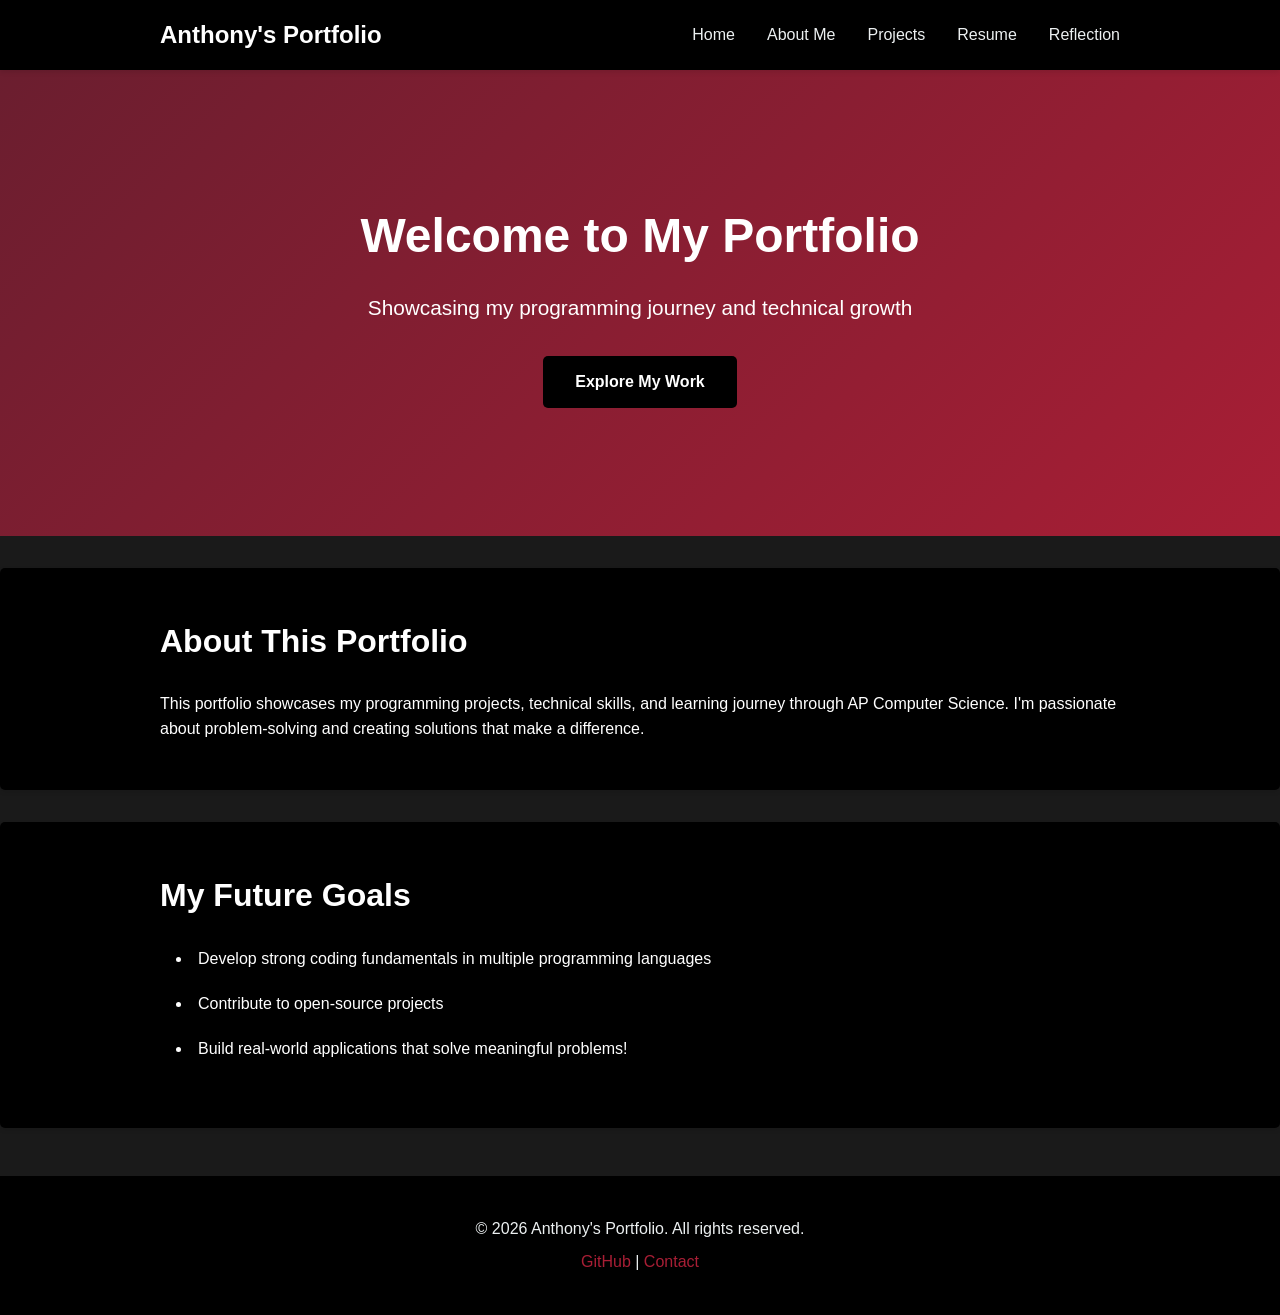
<file: index.html>
<!DOCTYPE html>
<html lang="en">
<head>
    <meta charset="UTF-8">
    <meta name="viewport" content="width=device-width, initial-scale=1.0">
    <title>Anthony's Programming Portfolio</title>
    <link rel="stylesheet" href="styles.css">
</head>
<body>
    <nav class="navbar">
        <div class="nav-container">
            <a href="index.html" class="logo">Anthony's Portfolio</a>
            <ul class="nav-links">
                <li><a href="index.html">Home</a></li>
                <li><a href="about.html">About Me</a></li>
                <li><a href="projects.html">Projects</a></li>
                <li><a href="resume.html">Resume</a></li>
                <li><a href="reflection.html">Reflection</a></li>
            </ul>
        </div>
    </nav>

    <header class="hero">
        <div class="hero-content">
            <h1>Welcome to My Portfolio</h1>
            <p>Showcasing my programming journey and technical growth</p>
            <a href="#about" class="cta-button">Explore My Work</a>
        </div>
    </header>

    <section id="about" class="intro-section">
        <div class="container">
            <h2>About This Portfolio</h2>
            <p>This portfolio showcases my programming projects, technical skills, and learning journey through AP Computer Science. I'm passionate about problem-solving and creating solutions that make a difference.</p>
        </div>
    </section>

    <section class="future-goals">
        <div class="container">
            <h2>My Future Goals</h2>
            <ul>
                <li>Develop strong coding fundamentals in multiple programming languages</li>
                <li>Contribute to open-source projects</li>
                <li>Build real-world applications that solve meaningful problems!</li>
            </ul>
        </div>
    </section>

    <footer>
        <p>&copy; 2026 Anthony's Portfolio. All rights reserved.</p>
        <p><a href="https://github.com/Tony-ai-copilot" target="_blank">GitHub</a> | <a href="mailto:your-email@example.com">Contact</a></p>
    </footer>
</body>
</html>
</file>
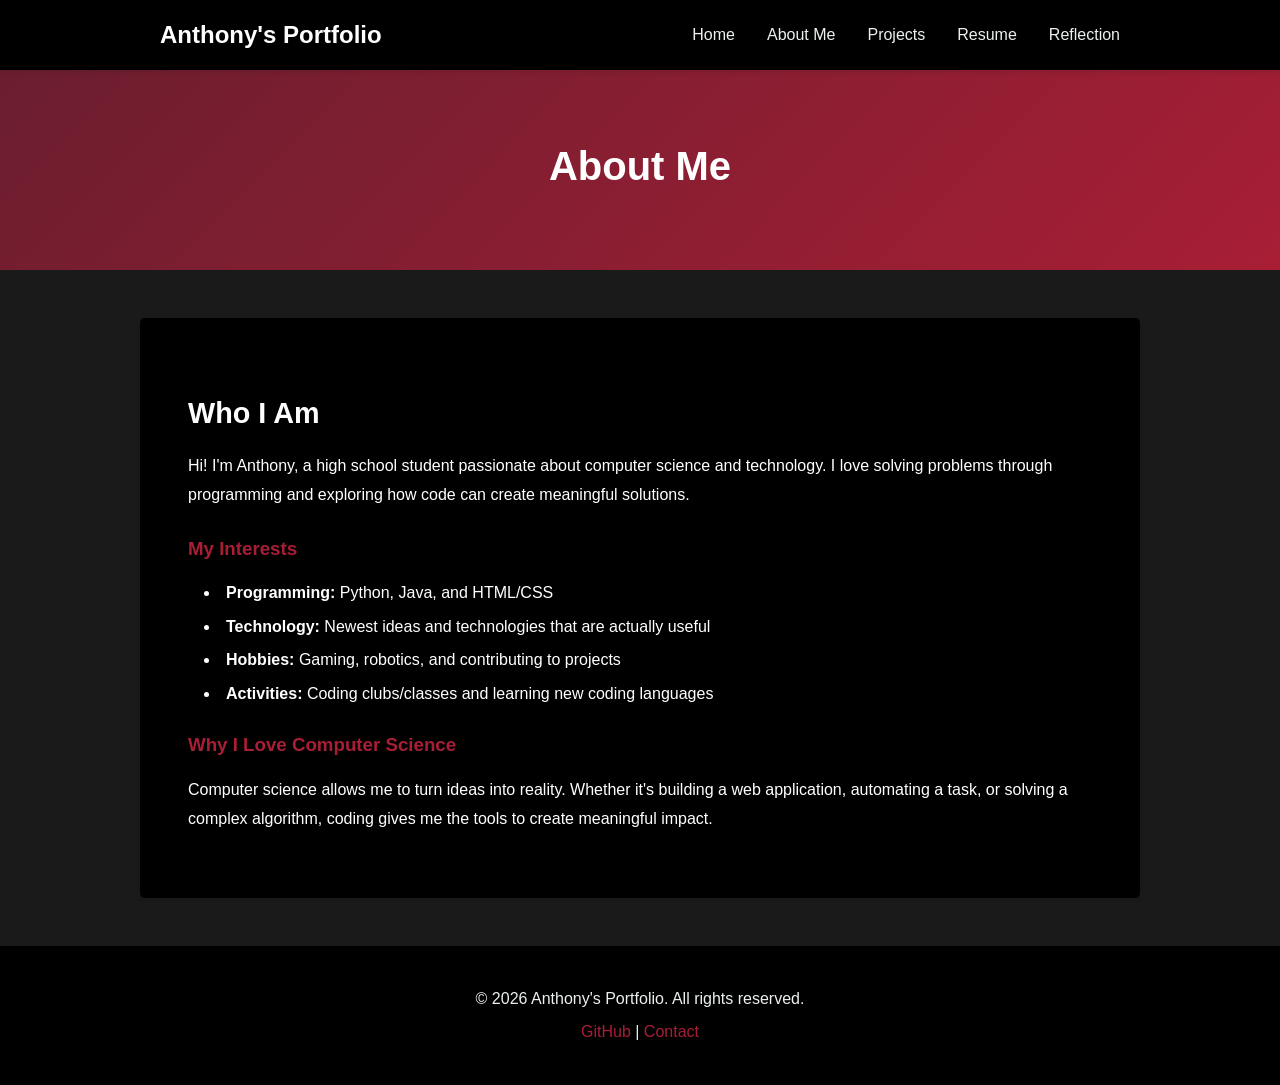
<file: about.html>
<!DOCTYPE html>
<html lang="en">
<head>
    <meta charset="UTF-8">
    <meta name="viewport" content="width=device-width, initial-scale=1.0">
    <title>About Me - Anthony's Portfolio</title>
    <link rel="stylesheet" href="styles.css">
</head>
<body>
    <nav class="navbar">
        <div class="nav-container">
            <a href="index.html" class="logo">Anthony's Portfolio</a>
            <ul class="nav-links">
                <li><a href="index.html">Home</a></li>
                <li><a href="about.html">About Me</a></li>
                <li><a href="projects.html">Projects</a></li>
                <li><a href="resume.html">Resume</a></li>
                <li><a href="reflection.html">Reflection</a></li>
            </ul>
        </div>
    </nav>

    <section class="page-header">
        <h1>About Me</h1>
    </section>

    <section class="container content-section">
        <div class="about-content">
            <h2>Who I Am</h2>
            <p>Hi! I'm Anthony, a high school student passionate about computer science and technology. I love solving problems through programming and exploring how code can create meaningful solutions.</p>

            <h3>My Interests</h3>
            <ul>
                <li><strong>Programming:</strong> Python, Java, and HTML/CSS</li>
                <li><strong>Technology:</strong> Newest ideas and technologies that are actually useful</li>
                <li><strong>Hobbies:</strong> Gaming, robotics, and contributing to projects</li>
                <li><strong>Activities:</strong> Coding clubs/classes and learning new coding languages</li>
            </ul>

            <h3>Why I Love Computer Science</h3>
            <p>Computer science allows me to turn ideas into reality. Whether it's building a web application, automating a task, or solving a complex algorithm, coding gives me the tools to create meaningful impact.</p>
        </div>
    </section>

    <footer>
        <p>&copy; 2026 Anthony's Portfolio. All rights reserved.</p>
        <p><a href="https://github.com/Tony-ai-copilot" target="_blank">GitHub</a> | <a href="mailto:your-email@example.com">Contact</a></p>
    </footer>
</body>
</html>
</file>
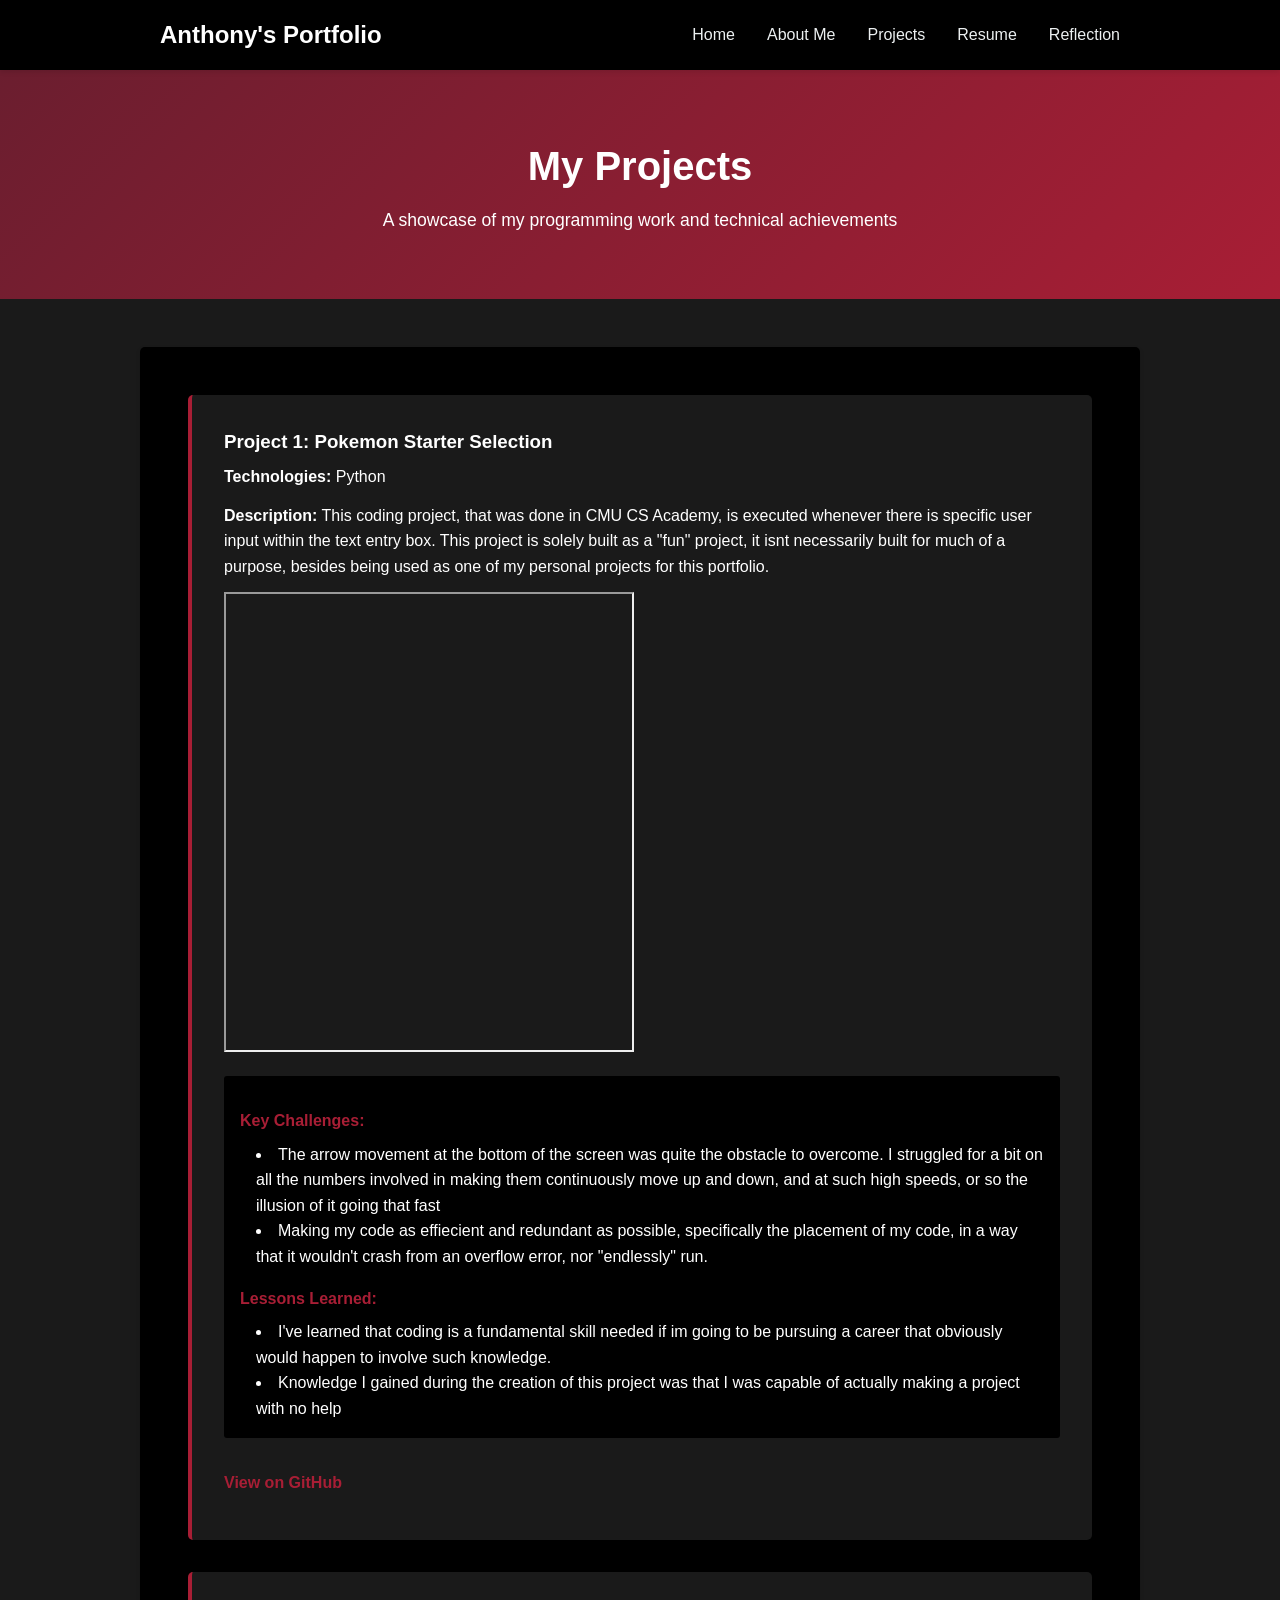
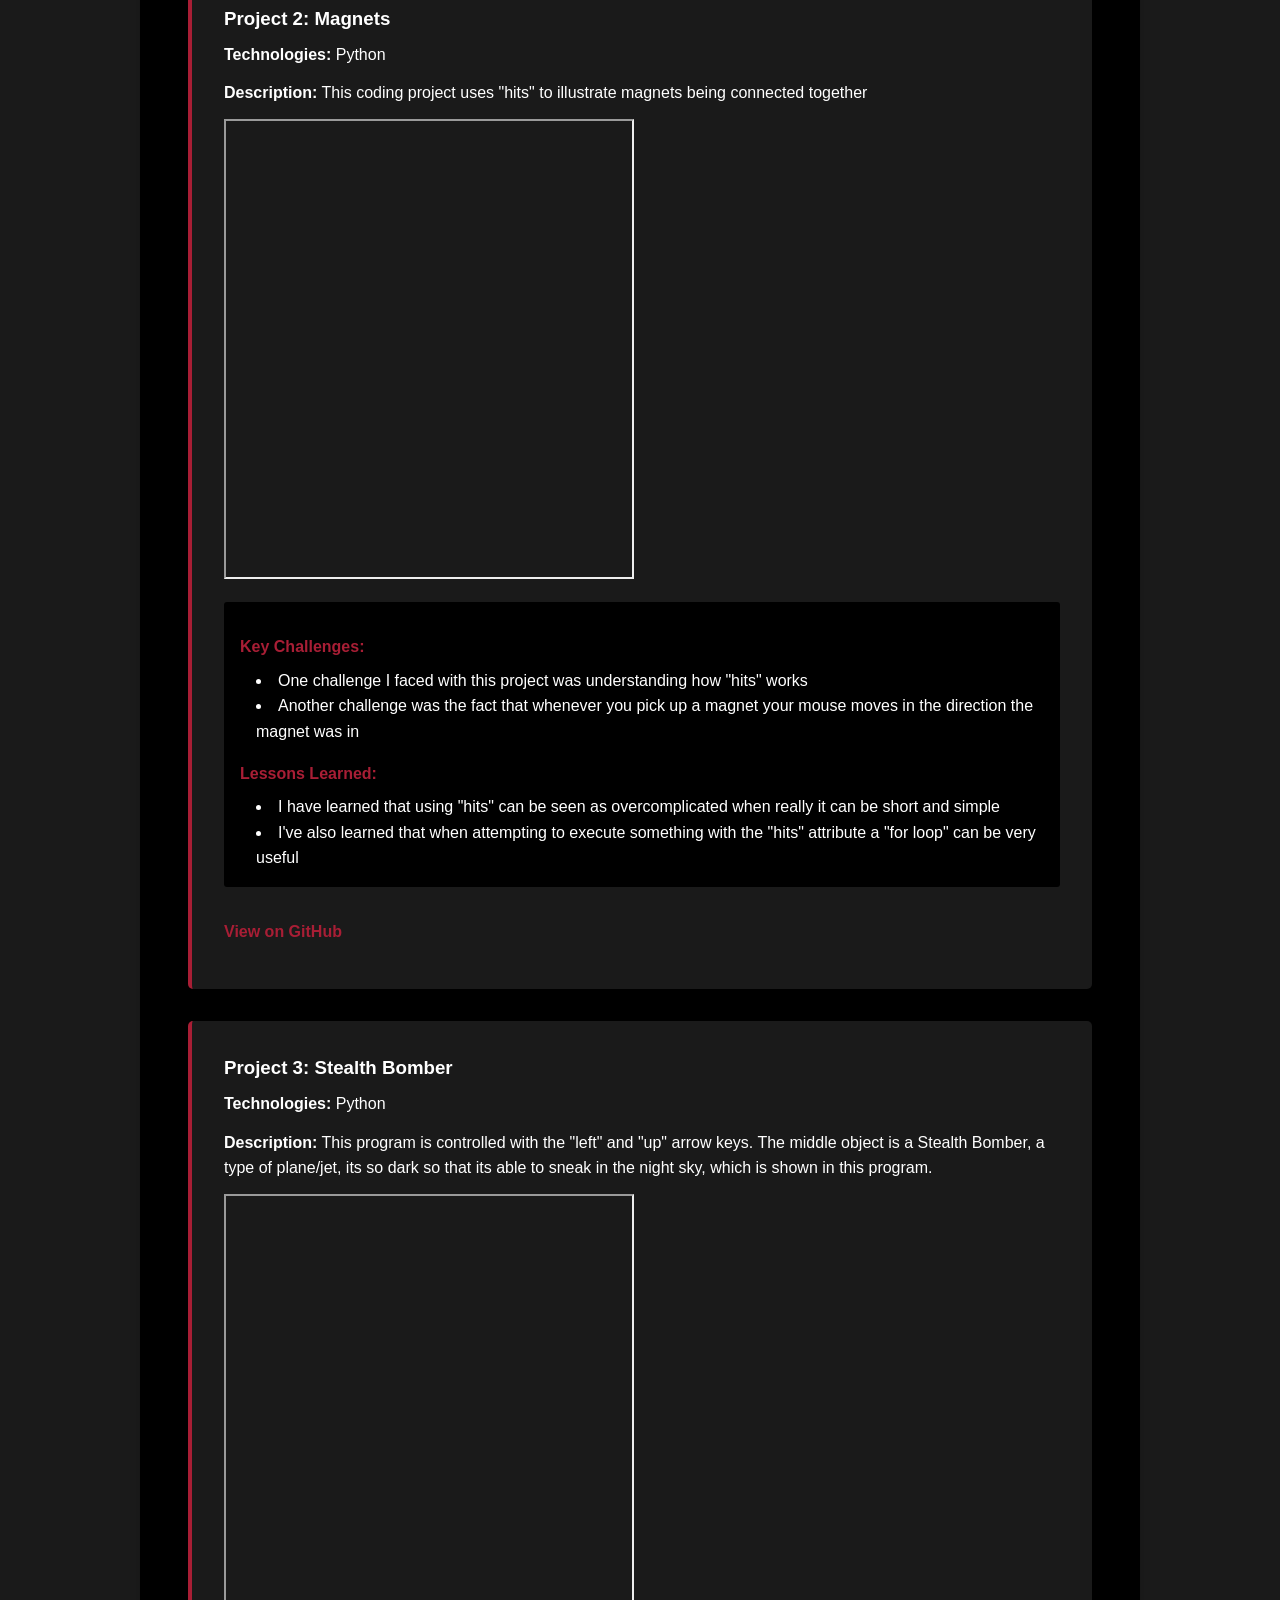
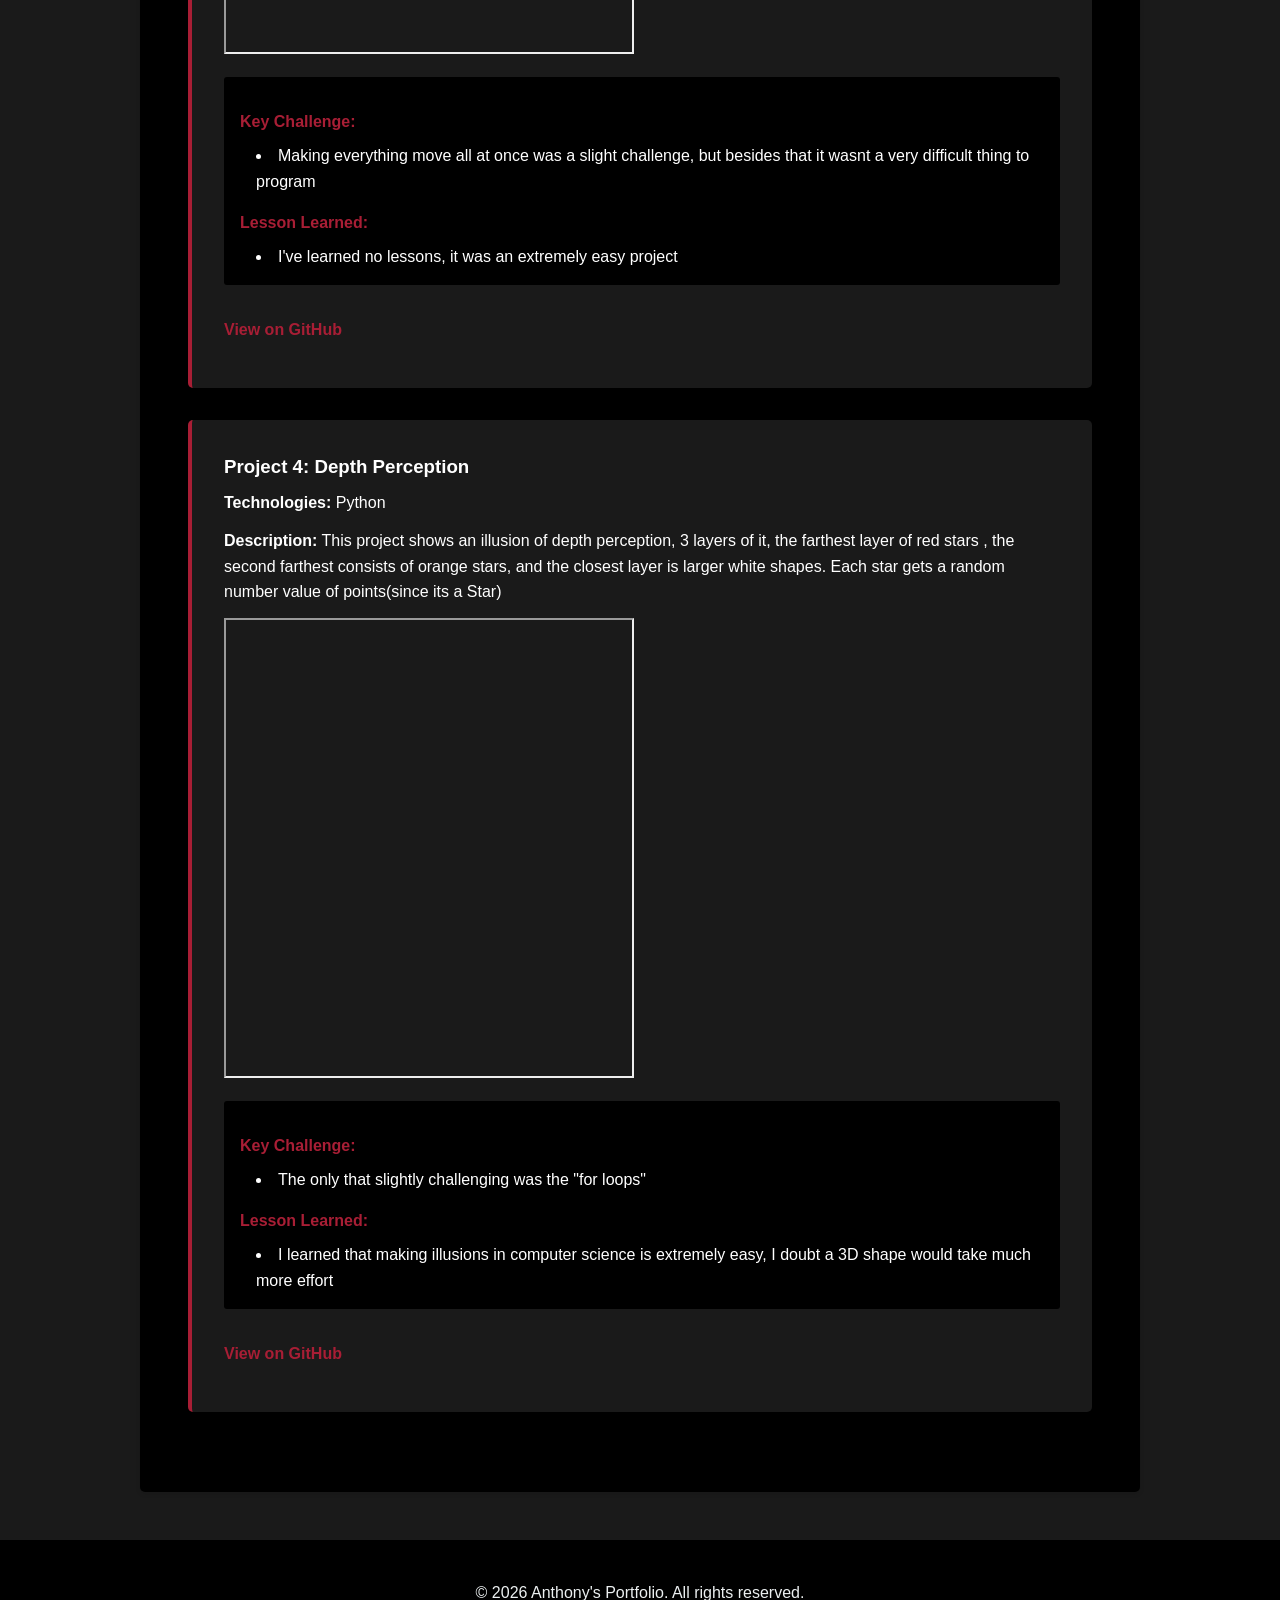
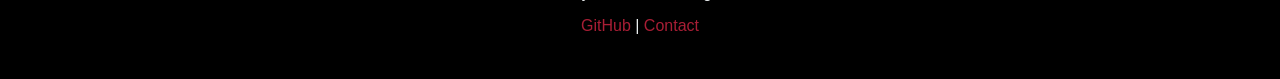
<file: projects.html>
<!DOCTYPE html>
<html lang="en">
<head>
    <meta charset="UTF-8">
    <meta name="viewport" content="width=device-width, initial-scale=1.0">
    <title>Projects - Anthony's Portfolio</title>
    <link rel="stylesheet" href="styles.css">
</head>
<body>
    <nav class="navbar">
        <div class="nav-container">
            <a href="index.html" class="logo">Anthony's Portfolio</a>
            <ul class="nav-links">
                <li><a href="index.html">Home</a></li>
                <li><a href="about.html">About Me</a></li>
                <li><a href="projects.html">Projects</a></li>
                <li><a href="resume.html">Resume</a></li>
                <li><a href="reflection.html">Reflection</a></li>
            </ul>
        </div>
    </nav>

    <section class="page-header">
        <h1>My Projects</h1>
        <p>A showcase of my programming work and technical achievements</p>
    </section>

    <section class="container projects-section">
        <div class="project-card">
            <h3>Project 1: Pokemon Starter Selection</h3>
            <p><strong>Technologies:</strong> Python </p>
            <p><strong>Description:</strong> This coding project, that was done in CMU CS Academy, is executed whenever there is specific user input within the text entry box. 
            This project is solely built as a "fun" project, it isnt necessarily built for much of a purpose, besides being used as one of my personal projects for this portfolio.</p>
            <div class="project-demo">
                <iframe width="410" height="460"
                   src="https://academy.cs.cmu.edu/sharing/lavenderBlushChicken985483/embed"> 
                 </iframe>
            </div>
            <div class="project-details">
                <h4>Key Challenges:</h4>
                <ul>
                    <li>The arrow movement at the bottom of the screen was quite the obstacle to overcome.
                    I struggled for a bit on all the numbers involved in making them continuously move up and down, 
                        and at such high speeds, or so the illusion of it going that fast</li>
                    <li>Making my code as effiecient and redundant as possible, specifically
                    the placement of my code, in a way that it wouldn't crash from an overflow error, nor "endlessly" run.</li>
                </ul>
                <h4>Lessons Learned:</h4>
                <ul>
                    <li>I've learned that coding is a fundamental skill needed if im going to be pursuing a career
                    that obviously would happen to involve such knowledge.</li>
                    <li>Knowledge I gained during the creation of this project was that I was capable of actually making a project with no help</li>
                </ul>
            </div>
            <p><a href="https://github.com/Tony-ai-copilot/.github.io/blob/main/projects.html" target="_blank" class="project-link">View on GitHub</a></p>
        </div>

        <div class="project-card">
            <h3>Project 2: Magnets</h3>
            <p><strong>Technologies:</strong> Python</p>
            <p><strong>Description:</strong> This coding project uses "hits" to illustrate magnets being connected together</p>
            <div class="project-demo">
                <iframe width="410" height="460"
                   src="https://academy.cs.cmu.edu/sharing/brownOwl738111/embed"> 
                 </iframe>
            </div>
            <div class="project-details">
                <h4>Key Challenges:</h4>
                <ul>
                    <li>One challenge I faced with this project was understanding how "hits" works </li>
                    <li>Another challenge was the fact that whenever you pick up a magnet your mouse moves in the direction the magnet was in</li>
                </ul>
                <h4>Lessons Learned:</h4>
                <ul>
                    <li>I have learned that using "hits" can be seen as overcomplicated when really it can be short and simple</li>
                    <li>I've also learned that when attempting to execute something with the "hits" attribute a "for loop" can be very useful</li>
                </ul>
            </div>
            <p><a href="#" target="_blank" class="project-link">View on GitHub</a></p>
        </div>

        <div class="project-card">
            <h3>Project 3: Stealth Bomber</h3>
            <p><strong>Technologies:</strong> Python</p>
            <p><strong>Description:</strong> This program is controlled with the "left" and "up" arrow keys. The middle object is a Stealth Bomber, 
            a type of plane/jet, its so dark so that its able to sneak in the night sky, which is shown in this program.</p>
            <div class="project-demo">
                <iframe width="410" height="460"
                   src="https://academy.cs.cmu.edu/sharing/goldSquirrel1228/embed"> 
                 </iframe>
            </div>
            <div class="project-details">
                <h4>Key Challenge:</h4>
                <ul>
                    <li>Making everything move all at once was a slight challenge, but besides that it wasnt a very difficult thing to program</li>
                </ul>
                <h4>Lesson Learned:</h4>
                <ul>
                    <li>I've learned no lessons, it was an extremely easy project</li>
                </ul>
            </div>
            <p><a href="#" target="_blank" class="project-link">View on GitHub</a></p>
        </div>

        <div class="project-card">
            <h3>Project 4: Depth Perception</h3>
            <p><strong>Technologies:</strong> Python</p>
            <p><strong>Description:</strong> This project shows an illusion of depth perception, 3 layers of it, the farthest layer of red stars
            , the second farthest consists of orange stars, and the closest layer is larger white shapes. Each star gets a random number value 
            of points(since its a Star)</p>
            <div class="project-demo">
                <iframe width="410" height="460"
                   src="https://academy.cs.cmu.edu/sharing/floralWhiteCrocodile2116/embed"> 
                 </iframe>
            </div>
            <div class="project-details">
                <h4>Key Challenge:</h4>
                <ul>
                    <li>The only that slightly challenging was the "for loops" </li>
                </ul>
                <h4>Lesson Learned:</h4>
                <ul>
                    <li>I learned that making illusions in computer science is extremely easy, I doubt a 3D shape would
                    take much more effort</li>
                </ul>
            </div>
            <p><a href="#" target="_blank" class="project-link">View on GitHub</a></p>
        </div>
    </section>

    <footer>
        <p>&copy; 2026 Anthony's Portfolio. All rights reserved.</p>
        <p><a href="https://github.com/Tony-ai-copilot" target="_blank">GitHub</a> | <a href="mailto:your-email@example.com">Contact</a></p>
    </footer>
</body>
</html>
</file>
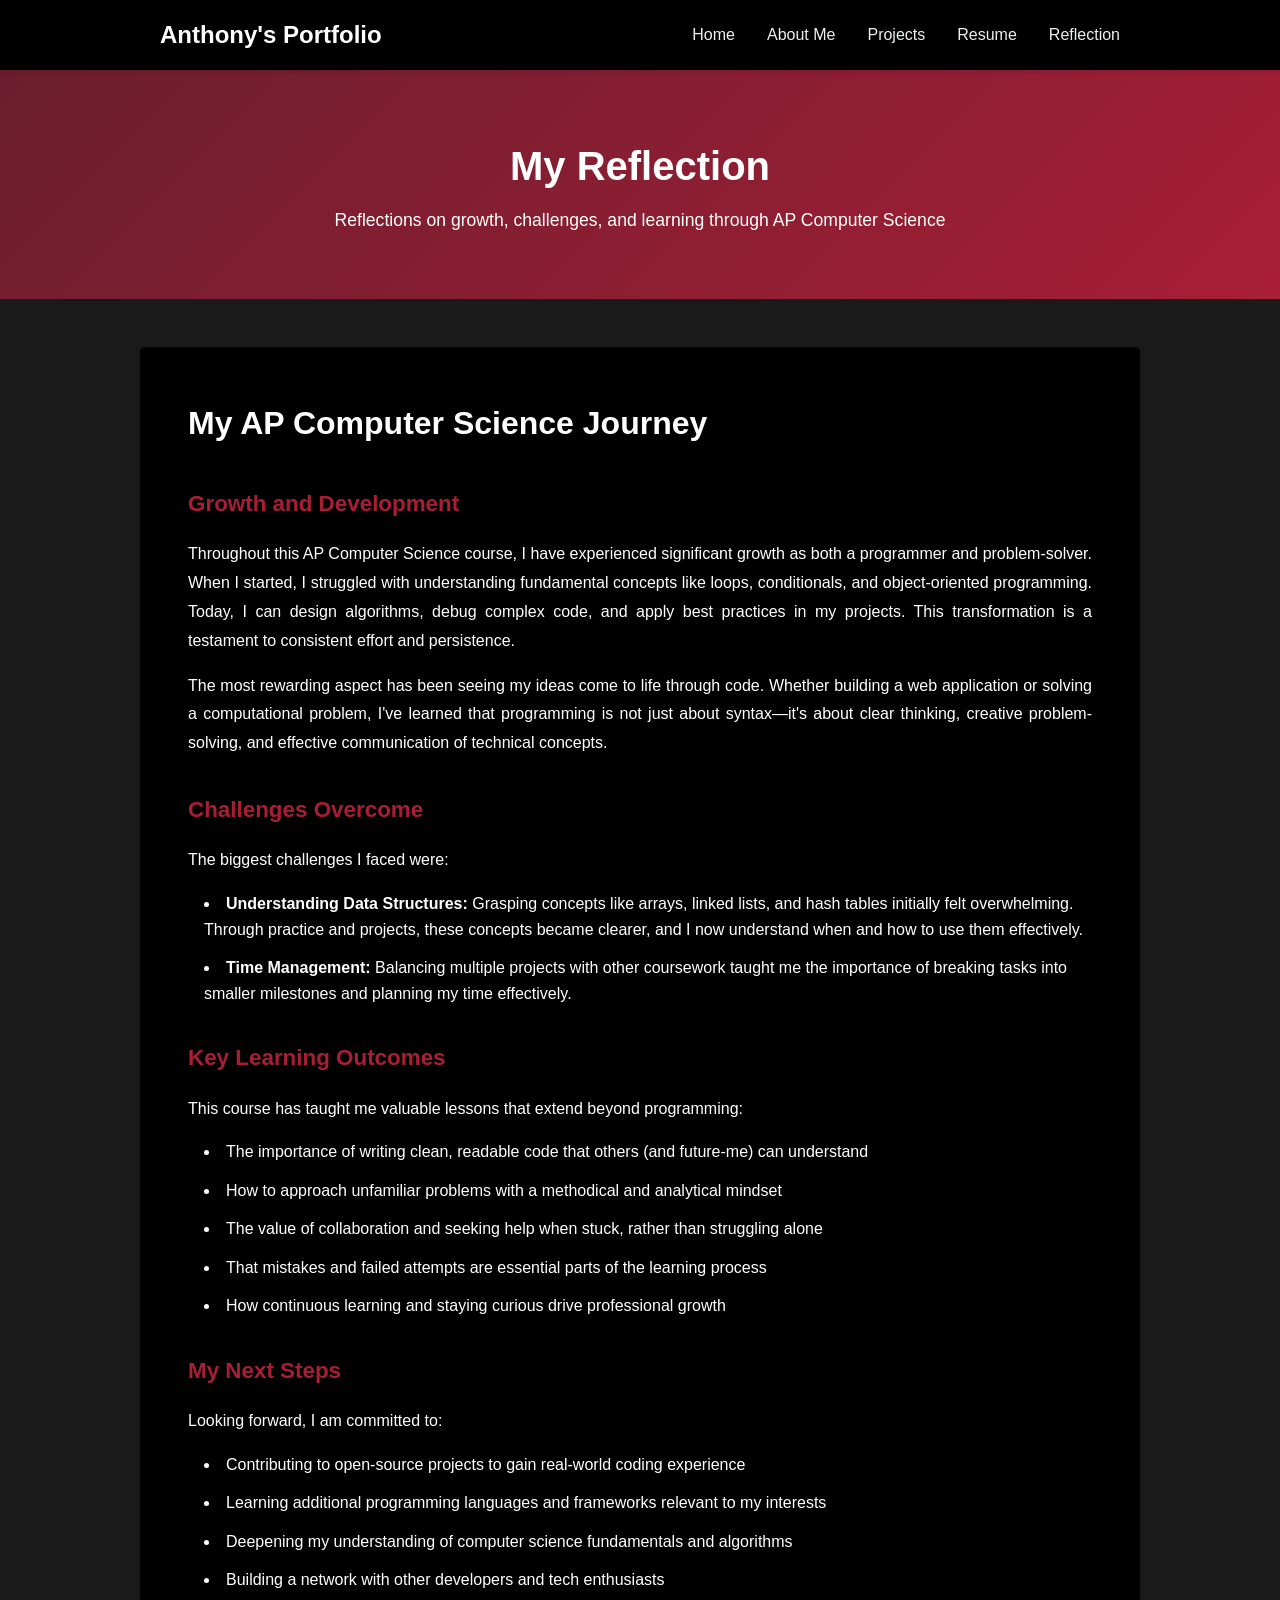
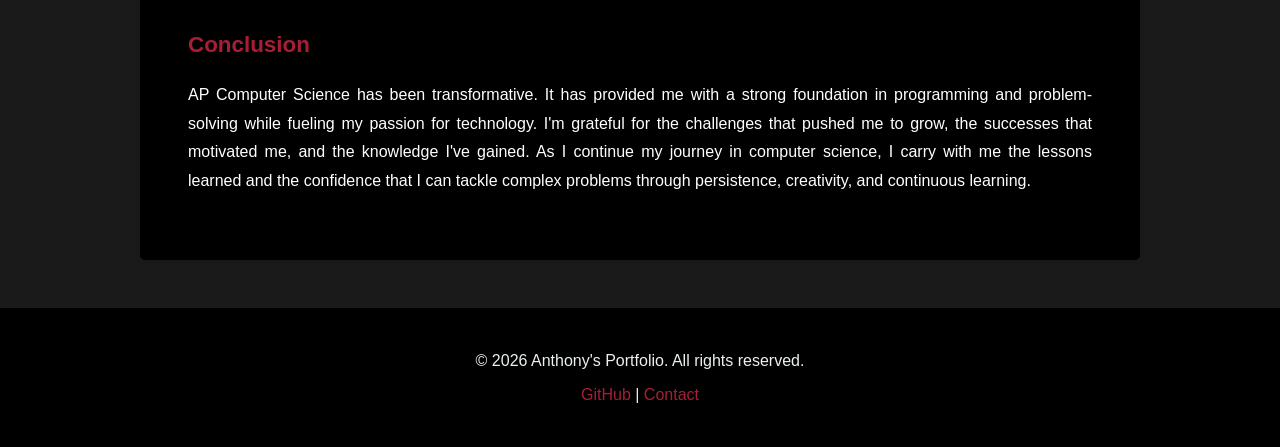
<file: reflection.html>
<!DOCTYPE html>
<html lang="en">
<head>
    <meta charset="UTF-8">
    <meta name="viewport" content="width=device-width, initial-scale=1.0">
    <title>Reflection - Anthony's Portfolio</title>
    <link rel="stylesheet" href="styles.css">
</head>
<body>
    <nav class="navbar">
        <div class="nav-container">
            <a href="index.html" class="logo">Anthony's Portfolio</a>
            <ul class="nav-links">
                <li><a href="index.html">Home</a></li>
                <li><a href="about.html">About Me</a></li>
                <li><a href="projects.html">Projects</a></li>
                <li><a href="resume.html">Resume</a></li>
                <li><a href="reflection.html">Reflection</a></li>
            </ul>
        </div>
    </nav>

    <section class="page-header">
        <h1>My Reflection</h1>
        <p>Reflections on growth, challenges, and learning through AP Computer Science</p>
    </section>

    <section class="container reflection-section">
        <article class="reflection-content">
            <h2>My AP Computer Science Journey</h2>
            
            <h3>Growth and Development</h3>
            <p>
                Throughout this AP Computer Science course, I have experienced significant growth as both a programmer and problem-solver. 
                When I started, I struggled with understanding fundamental concepts like loops, conditionals, and object-oriented programming. 
                Today, I can design algorithms, debug complex code, and apply best practices in my projects. This transformation is a testament 
                to consistent effort and persistence.
            </p>
            <p>
                The most rewarding aspect has been seeing my ideas come to life through code. Whether building a web application or solving a 
                computational problem, I've learned that programming is not just about syntax—it's about clear thinking, creative problem-solving, 
                and effective communication of technical concepts.
            </p>

            <h3>Challenges Overcome</h3>
            <p>
                The biggest challenges I faced were:
            </p>
            <ul>
                <li><strong>Understanding Data Structures:</strong> Grasping concepts like arrays, linked lists, and hash tables initially felt overwhelming. 
                    Through practice and projects, these concepts became clearer, and I now understand when and how to use them effectively.</li>
                <li><strong>Time Management:</strong> Balancing multiple projects with other coursework taught me the importance of breaking tasks into smaller 
                    milestones and planning my time effectively.</li>
            </ul>

            <h3>Key Learning Outcomes</h3>
            <p>
                This course has taught me valuable lessons that extend beyond programming:
            </p>
            <ul>
                <li>The importance of writing clean, readable code that others (and future-me) can understand</li>
                <li>How to approach unfamiliar problems with a methodical and analytical mindset</li>
                <li>The value of collaboration and seeking help when stuck, rather than struggling alone</li>
                <li>That mistakes and failed attempts are essential parts of the learning process</li>
                <li>How continuous learning and staying curious drive professional growth</li>
            </ul>

            <h3>My Next Steps</h3>
            <p>
                Looking forward, I am committed to:
            </p>
            <ul>
                <li>Contributing to open-source projects to gain real-world coding experience</li>
                <li>Learning additional programming languages and frameworks relevant to my interests</li>
                <li>Deepening my understanding of computer science fundamentals and algorithms</li>
                <li>Building a network with other developers and tech enthusiasts</li>
            </ul>

            <h3>Conclusion</h3>
            <p>
                AP Computer Science has been transformative. It has provided me with a strong foundation in programming and problem-solving while 
                fueling my passion for technology. I'm grateful for the challenges that pushed me to grow, the successes that motivated me, and the 
                knowledge I've gained. As I continue my journey in computer science, I carry with me the lessons learned and the confidence that I can 
                tackle complex problems through persistence, creativity, and continuous learning.
            </p>
        </article>
    </section>

    <footer>
        <p>&copy; 2026 Anthony's Portfolio. All rights reserved.</p>
        <p><a href="https://github.com/Tony-ai-copilot" target="_blank">GitHub</a> | <a href="mailto:your-email@example.com">Contact</a></p>
    </footer>
</body>
</html>
</file>
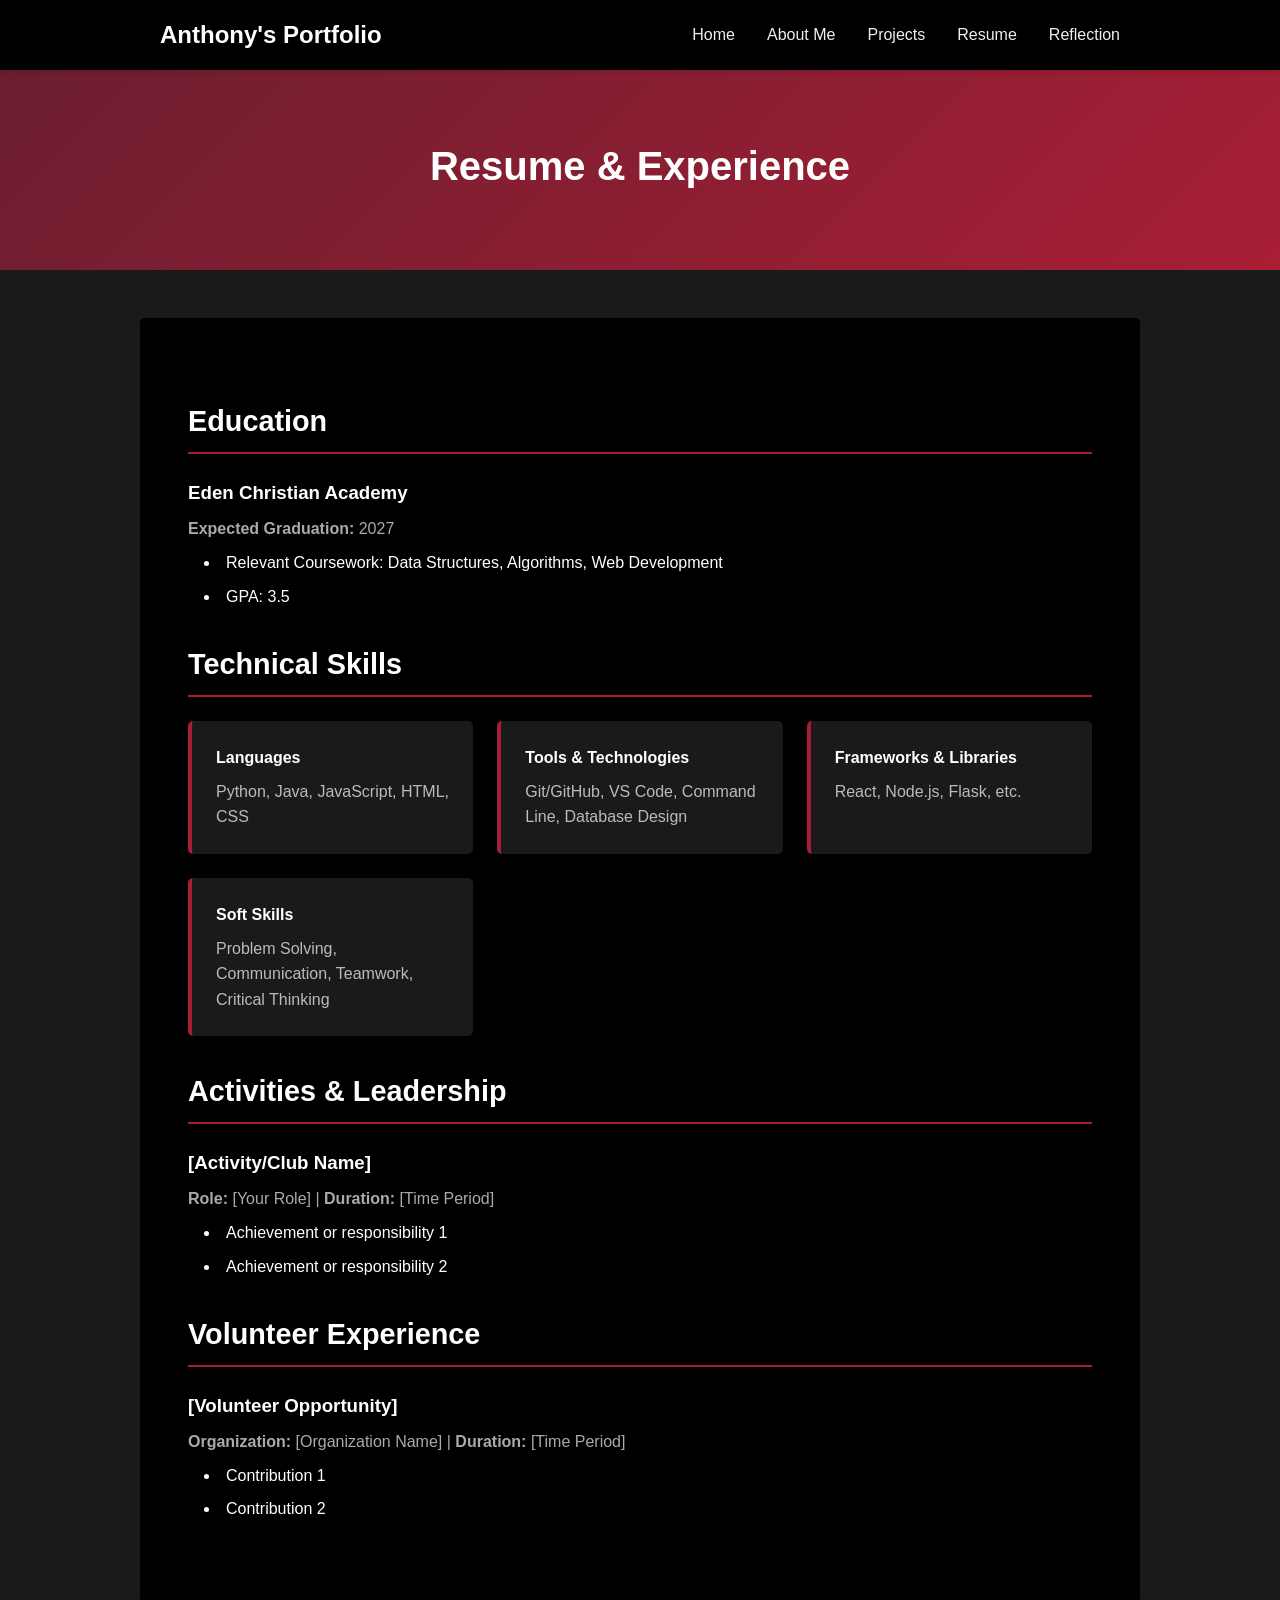
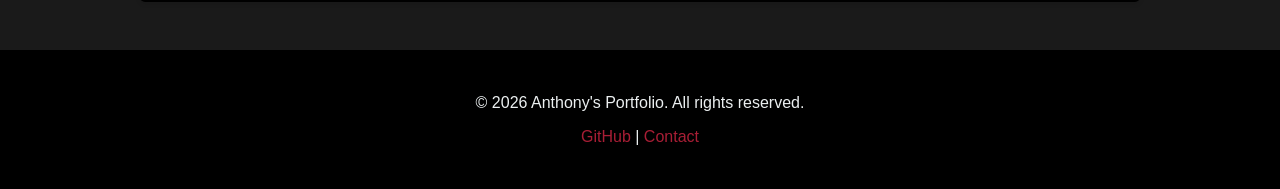
<file: resume.html>
<!DOCTYPE html>
<html lang="en">
<head>
    <meta charset="UTF-8">
    <meta name="viewport" content="width=device-width, initial-scale=1.0">
    <title>Resume - Anthony's Portfolio</title>
    <link rel="stylesheet" href="styles.css">
</head>
<body>
    <nav class="navbar">
        <div class="nav-container">
            <a href="index.html" class="logo">Anthony's Portfolio</a>
            <ul class="nav-links">
                <li><a href="index.html">Home</a></li>
                <li><a href="about.html">About Me</a></li>
                <li><a href="projects.html">Projects</a></li>
                <li><a href="resume.html">Resume</a></li>
                <li><a href="reflection.html">Reflection</a></li>
            </ul>
        </div>
    </nav>

    <section class="page-header">
        <h1>Resume & Experience</h1>
    </section>

    <section class="container resume-section">
        <h2>Education</h2>
        <div class="resume-item">
            <h3>Eden Christian Academy</h3>
            <p><strong>Expected Graduation:</strong> 2027</p>
            <ul>
                <li>Relevant Coursework: Data Structures, Algorithms, Web Development</li>
                <li>GPA: 3.5 </li>
            </ul>
        </div>

        <h2>Technical Skills</h2>
        <div class="skills-grid">
            <div class="skill-category">
                <h4>Languages</h4>
                <p>Python, Java, JavaScript, HTML, CSS</p>
            </div>
            <div class="skill-category">
                <h4>Tools & Technologies</h4>
                <p>Git/GitHub, VS Code, Command Line, Database Design</p>
            </div>
            <div class="skill-category">
                <h4>Frameworks & Libraries</h4>
                <p>React, Node.js, Flask, etc.</p>
            </div>
            <div class="skill-category">
                <h4>Soft Skills</h4>
                <p>Problem Solving, Communication, Teamwork, Critical Thinking</p>
            </div>
        </div>

        <h2>Activities & Leadership</h2>
        <div class="resume-item">
            <h3>[Activity/Club Name]</h3>
            <p><strong>Role:</strong> [Your Role] | <strong>Duration:</strong> [Time Period]</p>
            <ul>
                <li>Achievement or responsibility 1</li>
                <li>Achievement or responsibility 2</li>
            </ul>
        </div>

        <h2>Volunteer Experience</h2>
        <div class="resume-item">
            <h3>[Volunteer Opportunity]</h3>
            <p><strong>Organization:</strong> [Organization Name] | <strong>Duration:</strong> [Time Period]</p>
            <ul>
                <li>Contribution 1</li>
                <li>Contribution 2</li>
            </ul>
        </div>
    </section>

    <footer>
        <p>&copy; 2026 Anthony's Portfolio. All rights reserved.</p>
        <p><a href="https://github.com/Tony-ai-copilot" target="_blank">GitHub</a> | <a href="mailto:your-email@example.com">Contact</a></p>
    </footer>
</body>
</html>
</file>
<file: styles.css>
/* General Styles */
* {
    margin: 0;
    padding: 0;
    box-sizing: border-box;
}

body {
    font-family: 'Segoe UI', Tahoma, Geneva, Verdana, sans-serif;
    line-height: 1.6;
    color: #fff;
    background-color: #1a1a1a;
}

.container {
    max-width: 1000px;
    margin: 0 auto;
    padding: 0 20px;
}

/* Navigation */
.navbar {
    background-color: #000;
    padding: 1rem 0;
    position: sticky;
    top: 0;
    z-index: 100;
    box-shadow: 0 2px 5px rgba(0, 0, 0, 0.1);
}

.nav-container {
    max-width: 1000px;
    margin: 0 auto;
    padding: 0 20px;
    display: flex;
    justify-content: space-between;
    align-items: center;
}

.logo {
    color: #fff;
    font-size: 1.5rem;
    font-weight: bold;
    text-decoration: none;
    transition: color 0.3s;
}

.logo:hover {
    color: #a81e35;
}

.nav-links {
    display: flex;
    list-style: none;
    gap: 2rem;
}

.nav-links a {
    color: #ecf0f1;
    text-decoration: none;
    transition: color 0.3s;
    font-weight: 500;
}

.nav-links a:hover {
    color: #a81e35;
}

/* Hero Section */
.hero {
    background: linear-gradient(135deg, #6b1e2f 0%, #a81e35 100%);
    color: white;
    padding: 8rem 2rem;
    text-align: center;
    margin-bottom: 2rem;
}

.hero-content h1 {
    font-size: 3rem;
    margin-bottom: 1rem;
}

.hero-content p {
    font-size: 1.3rem;
    margin-bottom: 2rem;
}

.cta-button {
    display: inline-block;
    background-color: #000;
    color: #fff;
    padding: 0.8rem 2rem;
    border-radius: 5px;
    text-decoration: none;
    font-weight: bold;
    transition: background-color 0.3s, transform 0.3s;
}

.cta-button:hover {
    background-color: #333;
    transform: translateY(-2px);
}

/* Page Header */
.page-header {
    background: linear-gradient(135deg, #6b1e2f 0%, #a81e35 100%);
    color: white;
    padding: 4rem 2rem;
    text-align: center;
    margin-bottom: 3rem;
}

.page-header h1 {
    font-size: 2.5rem;
    margin-bottom: 0.5rem;
}

.page-header p {
    font-size: 1.1rem;
}

/* Sections */
.intro-section, .future-goals {
    background-color: #000;
    padding: 3rem 0;
    margin-bottom: 2rem;
    border-radius: 5px;
    box-shadow: 0 2px 5px rgba(0, 0, 0, 0.1);
}

.intro-section h2, .future-goals h2 {
    color: #fff;
    margin-bottom: 1.5rem;
    font-size: 2rem;
}

.future-goals ul {
    list-style-position: inside;
    padding-left: 1rem;
}

.future-goals li {
    margin-bottom: 1rem;
    line-height: 1.8;
}

/* Content Section */
.content-section {
    background-color: #000;
    padding: 3rem;
    border-radius: 5px;
    box-shadow: 0 2px 5px rgba(0, 0, 0, 0.1);
    margin-bottom: 2rem;
}

.about-content h2 {
    color: #fff;
    margin-bottom: 1rem;
    font-size: 1.8rem;
    margin-top: 1.5rem;
}

.about-content h3 {
    color: #a81e35;
    margin-bottom: 1rem;
    margin-top: 1.5rem;
}

.about-content ul {
    list-style-position: inside;
    padding-left: 1rem;
}

.about-content li {
    margin-bottom: 0.5rem;
}

.about-content p {
    margin-bottom: 1rem;
    line-height: 1.8;
}

/* Projects Section */
.projects-section {
    background-color: #000;
    padding: 3rem;
    border-radius: 5px;
    box-shadow: 0 2px 5px rgba(0, 0, 0, 0.1);
}

.project-card {
    background-color: #1a1a1a;
    border-left: 4px solid #a81e35;
    padding: 2rem;
    margin-bottom: 2rem;
    border-radius: 5px;
    transition: transform 0.3s, box-shadow 0.3s;
}

.project-card:hover {
    transform: translateY(-5px);
    box-shadow: 0 5px 15px rgba(0, 0, 0, 0.2);
}

.project-card h3 {
    color: #fff;
    margin-bottom: 0.5rem;
}

.project-card p {
    margin-bottom: 0.8rem;
    line-height: 1.6;
}

.project-details {
    background-color: #000;
    padding: 1rem;
    border-radius: 3px;
    margin: 1rem 0;
}

.project-details h4 {
    color: #a81e35;
    margin-top: 1rem;
    margin-bottom: 0.5rem;
}

.project-details ul {
    list-style-position: inside;
    padding-left: 1rem;
}

.project-link {
    display: inline-block;
    color: #a81e35;
    text-decoration: none;
    font-weight: bold;
    margin-top: 1rem;
    transition: color 0.3s;
}

.project-link:hover {
    color: #6b1e2f;
    text-decoration: underline;
}

/* Resume Section */
.resume-section {
    background-color: #000;
    padding: 3rem;
    border-radius: 5px;
    box-shadow: 0 2px 5px rgba(0, 0, 0, 0.1);
}

.resume-section h2 {
    color: #fff;
    margin-top: 2rem;
    margin-bottom: 1.5rem;
    font-size: 1.8rem;
    border-bottom: 2px solid #a81e35;
    padding-bottom: 0.5rem;
}

.resume-item {
    margin-bottom: 2rem;
}

.resume-item h3 {
    color: #fff;
    margin-bottom: 0.5rem;
}

.resume-item p {
    color: #aaa;
    margin-bottom: 0.5rem;
}

.resume-item ul {
    list-style-position: inside;
    padding-left: 1rem;
}

.resume-item li {
    margin-bottom: 0.5rem;
}

.skills-grid {
    display: grid;
    grid-template-columns: repeat(auto-fit, minmax(250px, 1fr));
    gap: 1.5rem;
    margin-bottom: 2rem;
}

.skill-category {
    background-color: #1a1a1a;
    padding: 1.5rem;
    border-radius: 5px;
    border-left: 4px solid #a81e35;
}

.skill-category h4 {
    color: #fff;
    margin-bottom: 0.5rem;
}

.skill-category p {
    color: #bbb;
    line-height: 1.6;
}

/* Reflection Section */
.reflection-section {
    background-color: #000;
    padding: 3rem;
    border-radius: 5px;
    box-shadow: 0 2px 5px rgba(0, 0, 0, 0.1);
}

.reflection-content {
    line-height: 1.8;
}

.reflection-content h2 {
    color: #fff;
    margin-bottom: 2rem;
    font-size: 2rem;
}

.reflection-content h3 {
    color: #a81e35;
    margin-top: 2rem;
    margin-bottom: 1rem;
    font-size: 1.4rem;
}

.reflection-content p {
    margin-bottom: 1rem;
    text-align: justify;
}

.reflection-content ul {
    list-style-position: inside;
    padding-left: 1rem;
    margin-bottom: 1.5rem;
}

.reflection-content li {
    margin-bottom: 0.8rem;
    line-height: 1.6;
}

/* Footer */
footer {
    background-color: #000;
    color: #ecf0f1;
    text-align: center;
    padding: 2rem;
    margin-top: 3rem;
}

footer p {
    margin: 0.5rem 0;
}

footer a {
    color: #a81e35;
    text-decoration: none;
    transition: color 0.3s;
}

footer a:hover {
    color: #fff;
}

/* Responsive Design */
@media (max-width: 768px) {
    .nav-links {
        gap: 1rem;
    }

    .hero-content h1 {
        font-size: 2rem;
    }

    .page-header h1 {
        font-size: 1.8rem;
    }

    .skills-grid {
        grid-template-columns: 1fr;
    }

    .project-card {
        padding: 1.5rem;
    }
}
</file>
